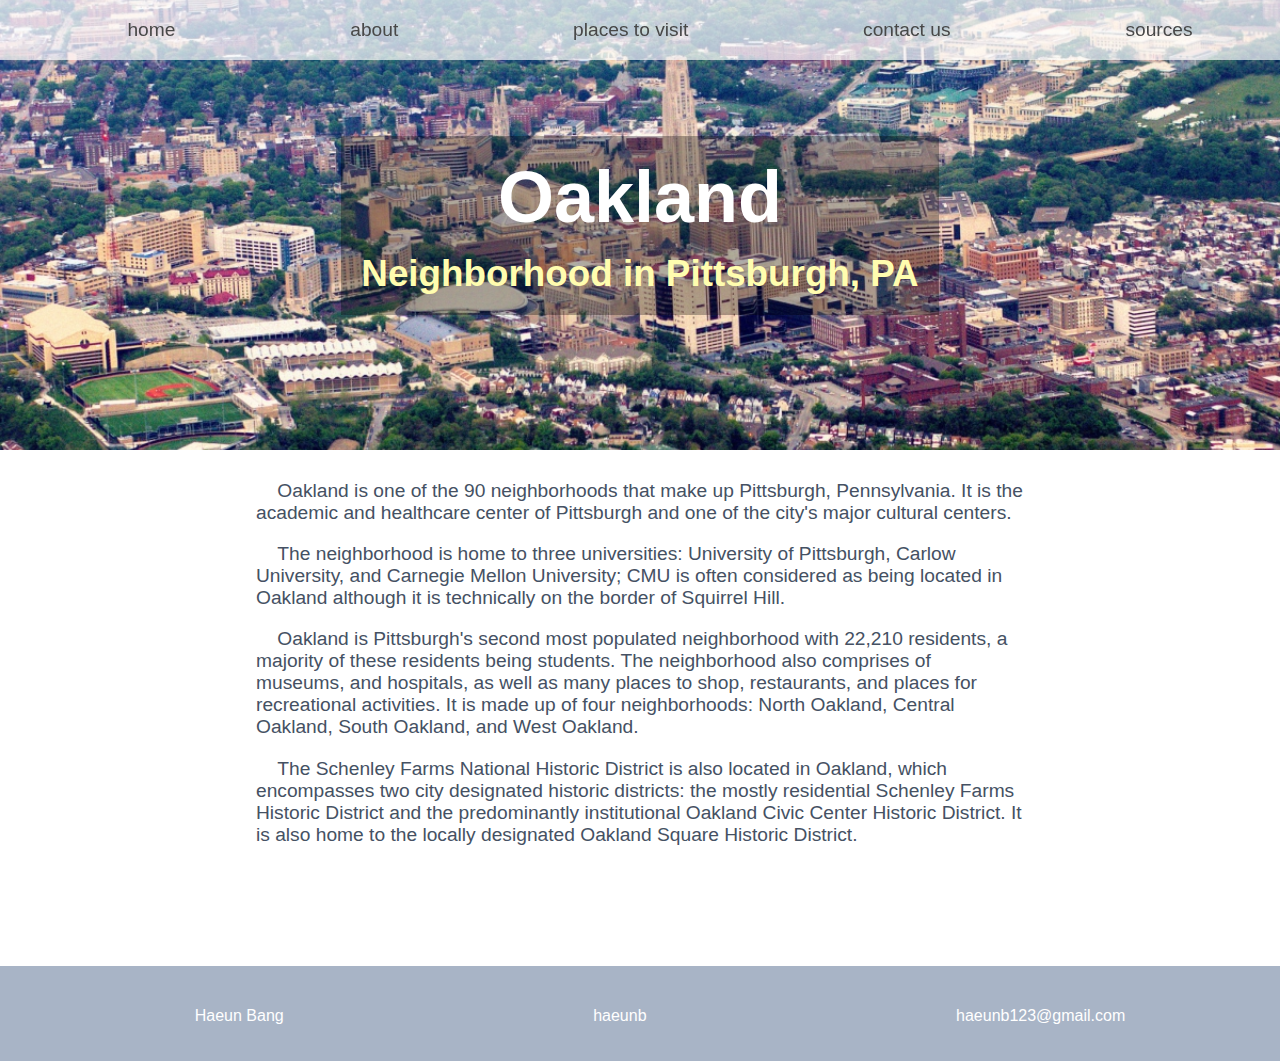
<file: index.html>
<!DOCTYPE html>
<html>
<head>
	<title>Oakland in Pittsburgh, PA</title>
	<link rel="stylesheet" type="text/css" href="resources/css/style.css">
</head>
<body>
	<header>
		<ul id="navlist">
			<li class="navitem"><a href="index.html">home</a></li>
			<li class="navitem"><a href="about.html">about</a></li>
			<li class="navitem"><a href="extra.html">places to visit</a></li>
			<li class="navitem"><a href="form.html">contact us</a></li>
			<li class="navitem"><a href="sources.html">sources</a></li>
		</ul>
	</header>
	<div id="main-content">
		<div id="banner" title="Oakland, PA">
			<div id="banner-text">
				<h1>Oakland</h1>
				<span>Neighborhood in Pittsburgh, PA</span>
			</div>
		</div>
		<div id="text-container">
			<p>&nbsp;&nbsp;&nbsp;&nbsp;Oakland is one of the 90 neighborhoods that make up Pittsburgh, Pennsylvania. It is the academic and healthcare center of Pittsburgh and one of the city's major cultural centers. 
			<p>&nbsp;&nbsp;&nbsp;&nbsp;The neighborhood is home to three universities: University of Pittsburgh, Carlow University, and Carnegie Mellon University; CMU is often considered as being located in Oakland although it is technically on the border of Squirrel Hill.</p>
			<p>&nbsp;&nbsp;&nbsp;&nbsp;Oakland is Pittsburgh's second most populated neighborhood with 22,210 residents, a majority of these residents being students. The neighborhood also comprises of museums, and hospitals, as well as many places to shop, restaurants, and places for recreational activities. It is made up of four neighborhoods: North Oakland, Central Oakland, South Oakland, and West Oakland.</p>
			<p>&nbsp;&nbsp;&nbsp;&nbsp;The Schenley Farms National Historic District is also located in Oakland, which encompasses two city designated historic districts: the mostly residential Schenley Farms Historic District and the predominantly institutional Oakland Civic Center Historic District. It is also home to the locally designated Oakland Square Historic District.</p>
		</div>
	</div>
	<footer>
		<ul id="footer-list">
			<li class="footer-item">Haeun Bang</li>
			<li class="footer-item">haeunb</li>
			<li class="footer-item" id="email-link"><a href="mailto:haeunb123@gmail.com">haeunb123@gmail.com</a></li>
		</ul>
	</footer>
</body>
</html>
</file>
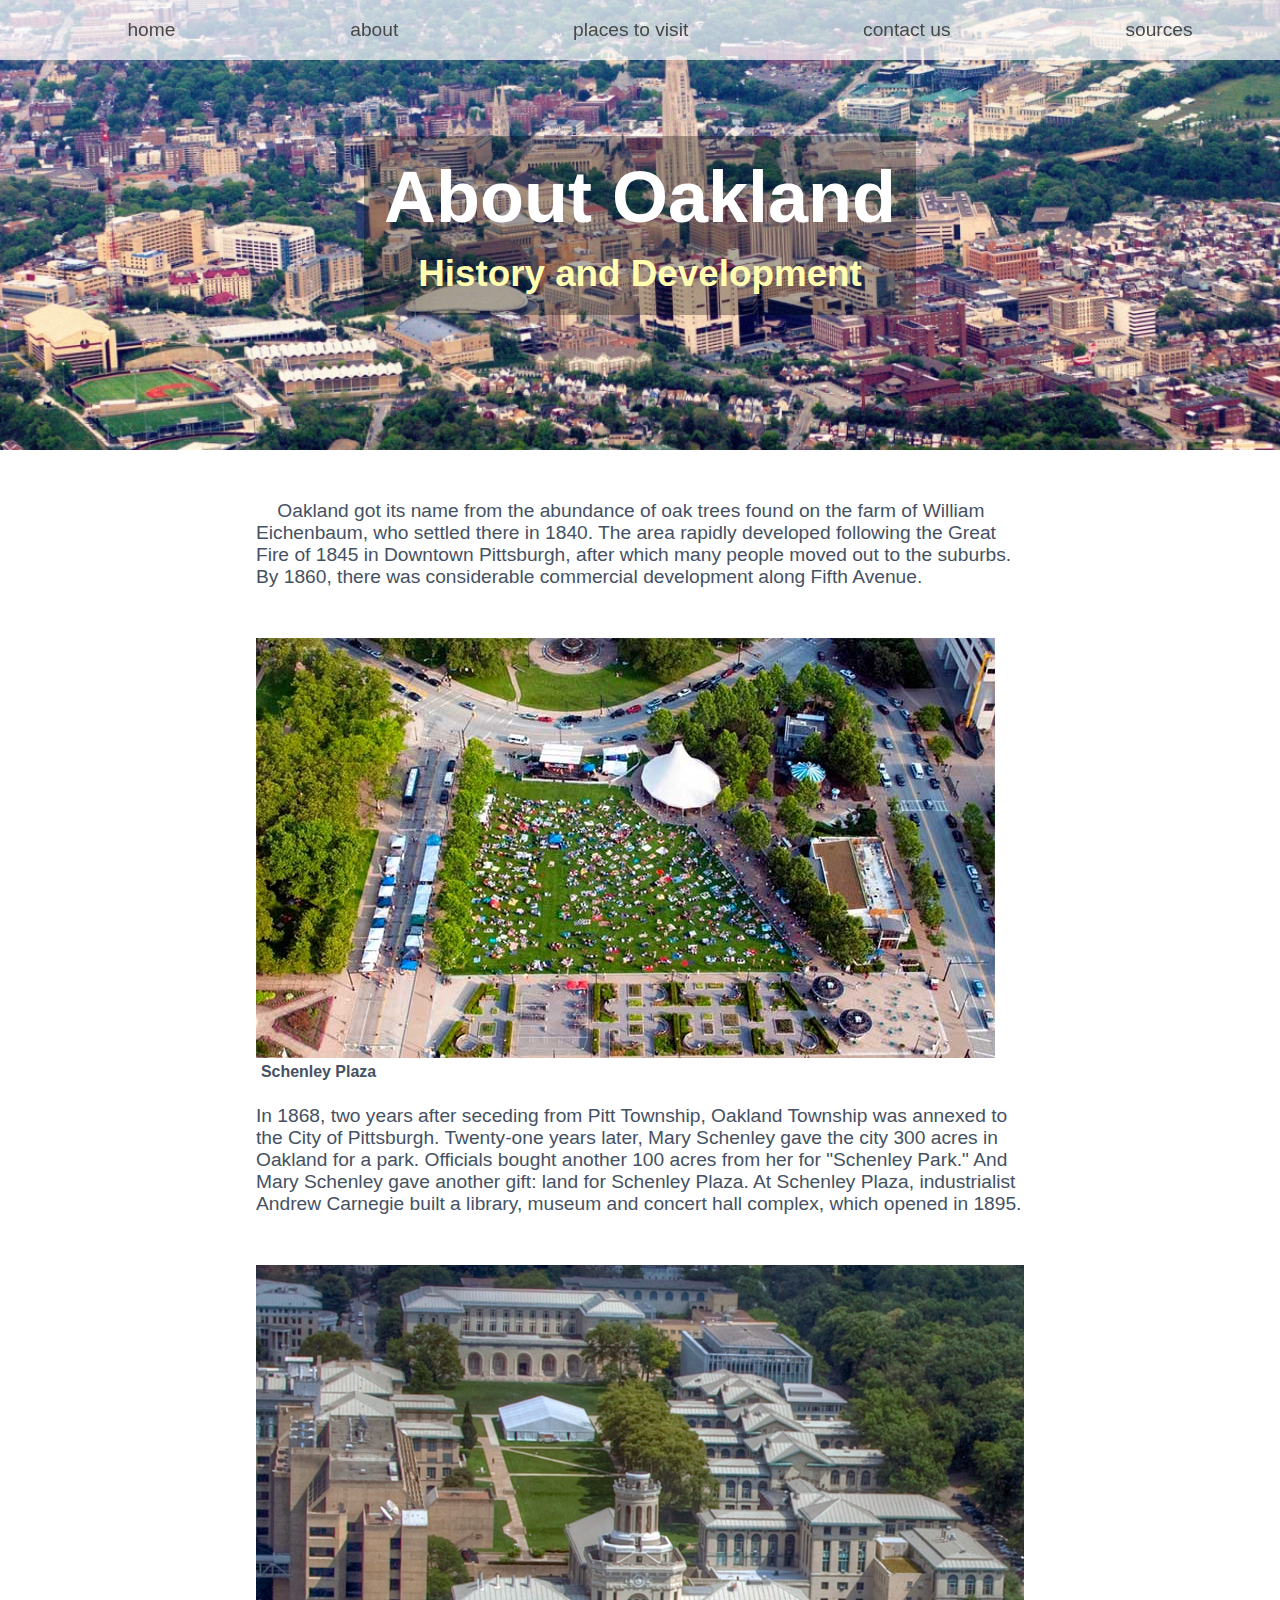
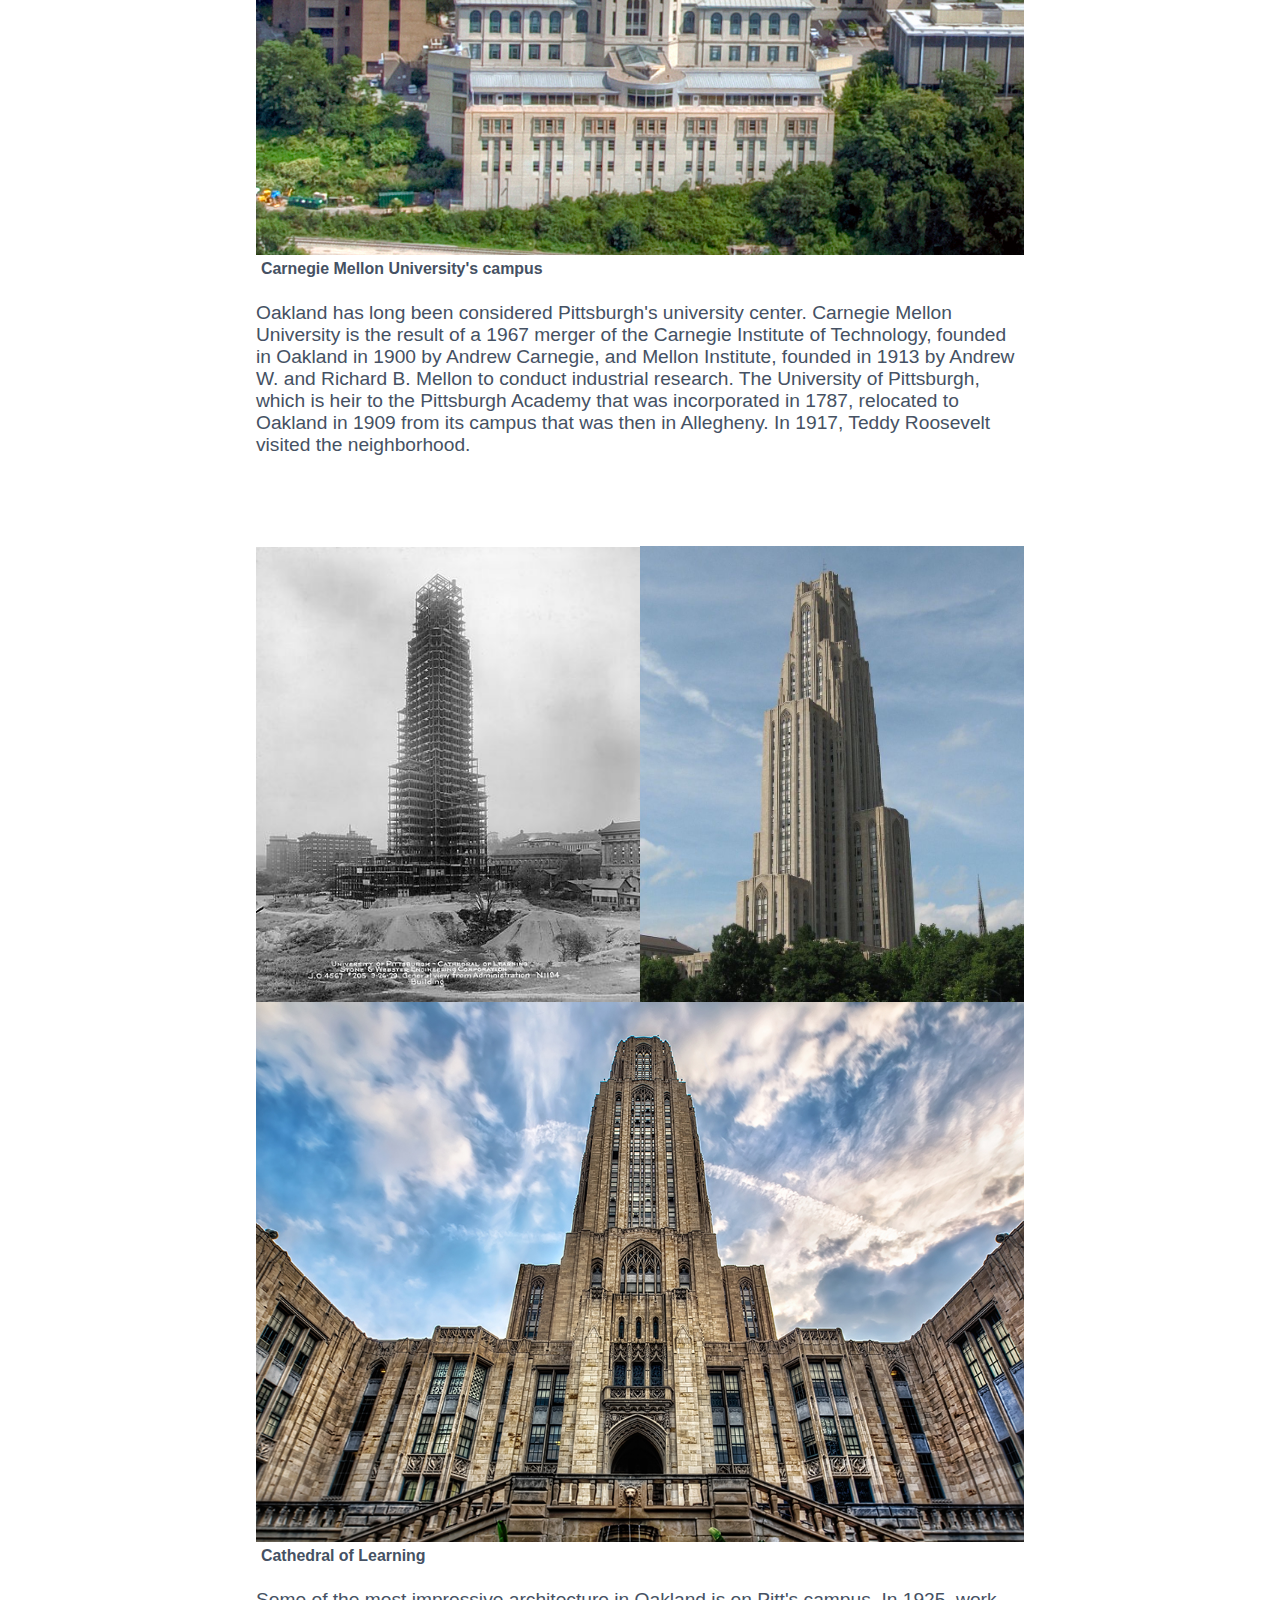
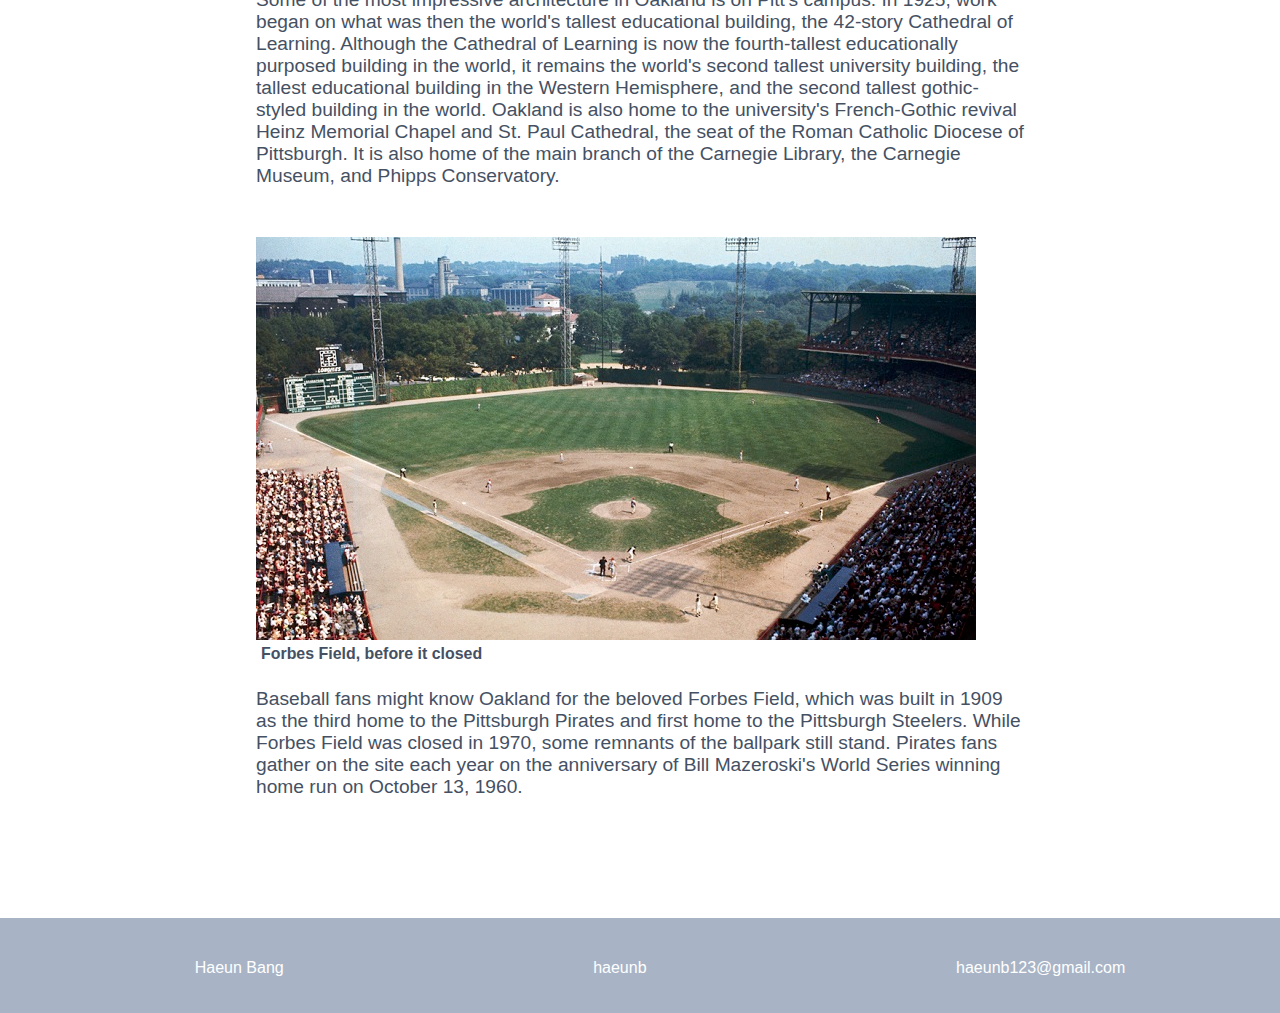
<file: about.html>
<!DOCTYPE html>
<html>
<head>
	<title>About</title>
	<link rel="stylesheet" type="text/css" href="resources/css/style.css">
</head>
<body>
	<header>
		<ul id="navlist">
			<li class="navitem"><a href="index.html">home</a></li>
			<li class="navitem"><a href="about.html">about</a></li>
			<li class="navitem"><a href="extra.html">places to visit</a></li>
			<li class="navitem"><a href="form.html">contact us</a></li>
			<li class="navitem"><a href="sources.html">sources</a></li>
		</ul>
	</header>
	<div id="main-content">
		<div id="banner" title="Oakland, PA">
			<div id="banner-text">
				<h1>About Oakland </h1>
				<span>History and Development</span>
			</div>
		</div>
		<div class="info">
			<p>&nbsp;&nbsp;&nbsp;&nbsp;Oakland got its name from the abundance of oak trees found on the farm of William Eichenbaum, who settled there in 1840. The area rapidly developed following the Great Fire of 1845 in Downtown Pittsburgh, after which many people moved out to the suburbs. By 1860, there was considerable commercial development along Fifth Avenue.</p>
			<div class="image-container">
				<img src="resources/images/schenley-plaza.jpg" alt="Schenley Plaza">
				<h5>Schenley Plaza</h5>
			</div>
			<p>In 1868, two years after seceding from Pitt Township, Oakland Township was annexed to the City of Pittsburgh. Twenty-one years later, Mary Schenley gave the city 300 acres in Oakland for a park. Officials bought another 100 acres from her for "Schenley Park." And Mary Schenley gave another gift: land for Schenley Plaza. At Schenley Plaza, industrialist Andrew Carnegie built a library, museum and concert hall complex, which opened in 1895.</p>
			<div class="image-container">
				<img src="resources/images/cmu.jpg" alt="Carnegie Mellon University campus">
				<h5>Carnegie Mellon University's campus</h5>
			</div>
			<p>Oakland has long been considered Pittsburgh's university center. Carnegie Mellon University is the result of a 1967 merger of the Carnegie Institute of Technology, founded in Oakland in 1900 by Andrew Carnegie, and Mellon Institute, founded in 1913 by Andrew W. and Richard B. Mellon to conduct industrial research. The University of Pittsburgh, which is heir to the Pittsburgh Academy that was incorporated in 1787, relocated to Oakland in 1909 from its campus that was then in Allegheny. In 1917, Teddy Roosevelt visited the neighborhood.</p>
			<div class="image-container">
				<div id="cathy">
					<img src="resources/images/cathedral-steel.jpeg" alt="Cathedral of Learning">
					<img id="cathy-finished" src="resources/images/cathedral-finished.jpg" alt="Cathedral of Learning">
				</div>
				<img src="resources/images/cathedral.jpg" alt="Cathedral of Learning Upwards View">
				<h5>Cathedral of Learning</h5>
			</div>
			<p>Some of the most impressive architecture in Oakland is on Pitt's campus. In 1925, work began on what was then the world's tallest educational building, the 42-story Cathedral of Learning. Although the Cathedral of Learning is now the fourth-tallest educationally purposed building in the world, it remains the world's second tallest university building, the tallest educational building in the Western Hemisphere, and the second tallest gothic-styled building in the world. Oakland is also home to the university's French-Gothic revival Heinz Memorial Chapel and St. Paul Cathedral, the seat of the Roman Catholic Diocese of Pittsburgh. It is also home of the main branch of the Carnegie Library, the Carnegie Museum, and Phipps Conservatory.</p>
			<div class="image-container">
				<img src="resources/images/forbes-field.jpg" alt="Forbes Field">
				<h5>Forbes Field, before it closed</h5>
			</div>
			<p>Baseball fans might know Oakland for the beloved Forbes Field, which was built in 1909 as the third home to the Pittsburgh Pirates and first home to the Pittsburgh Steelers. While Forbes Field was closed in 1970, some remnants of the ballpark still stand. Pirates fans gather on the site each year on the anniversary of Bill Mazeroski's World Series winning home run on October 13, 1960.</p>
		</div>
	</div>
	<footer>
		<ul id="footer-list">
			<li class="footer-item">Haeun Bang</li>
			<li class="footer-item">haeunb</li>
			<li class="footer-item" id="email-link"><a href="mailto:haeunb123@gmail.com">haeunb123@gmail.com</a></li>
		</ul>
	</footer>
</body>
</html>
</file>
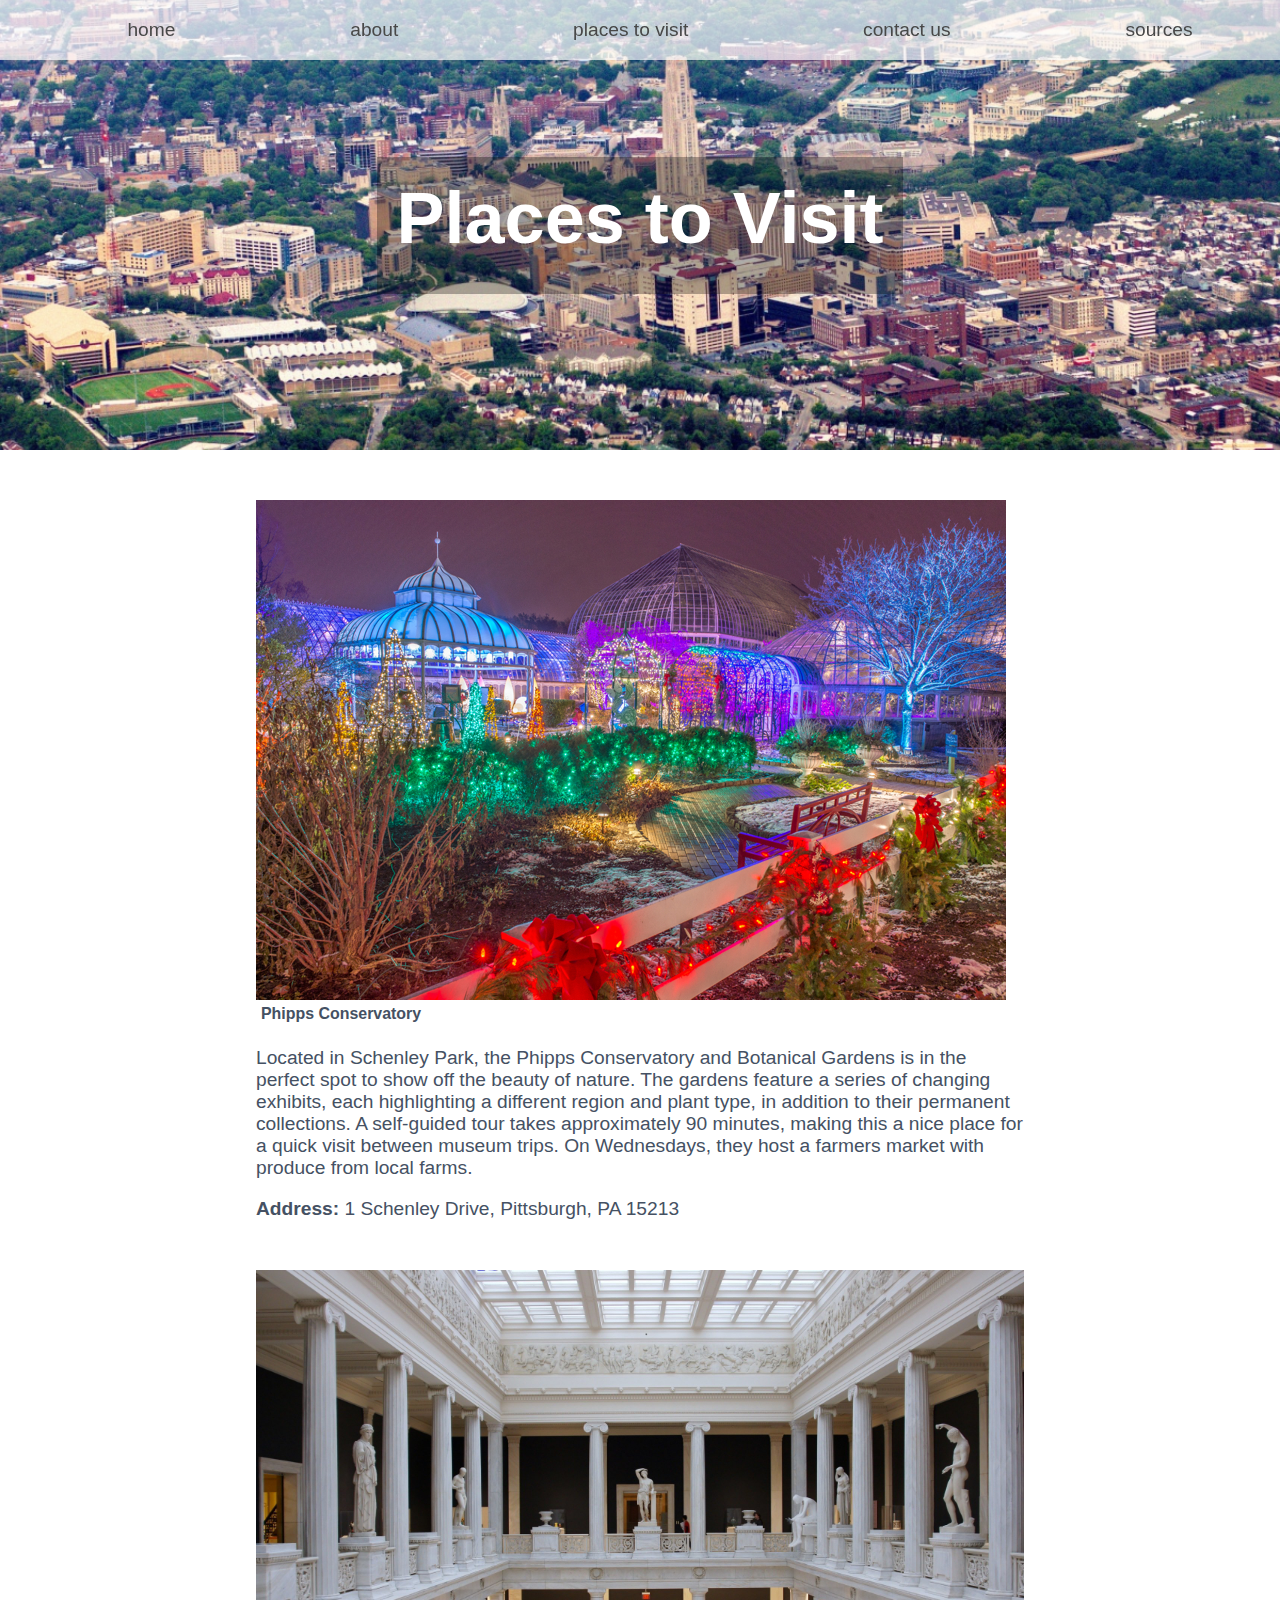
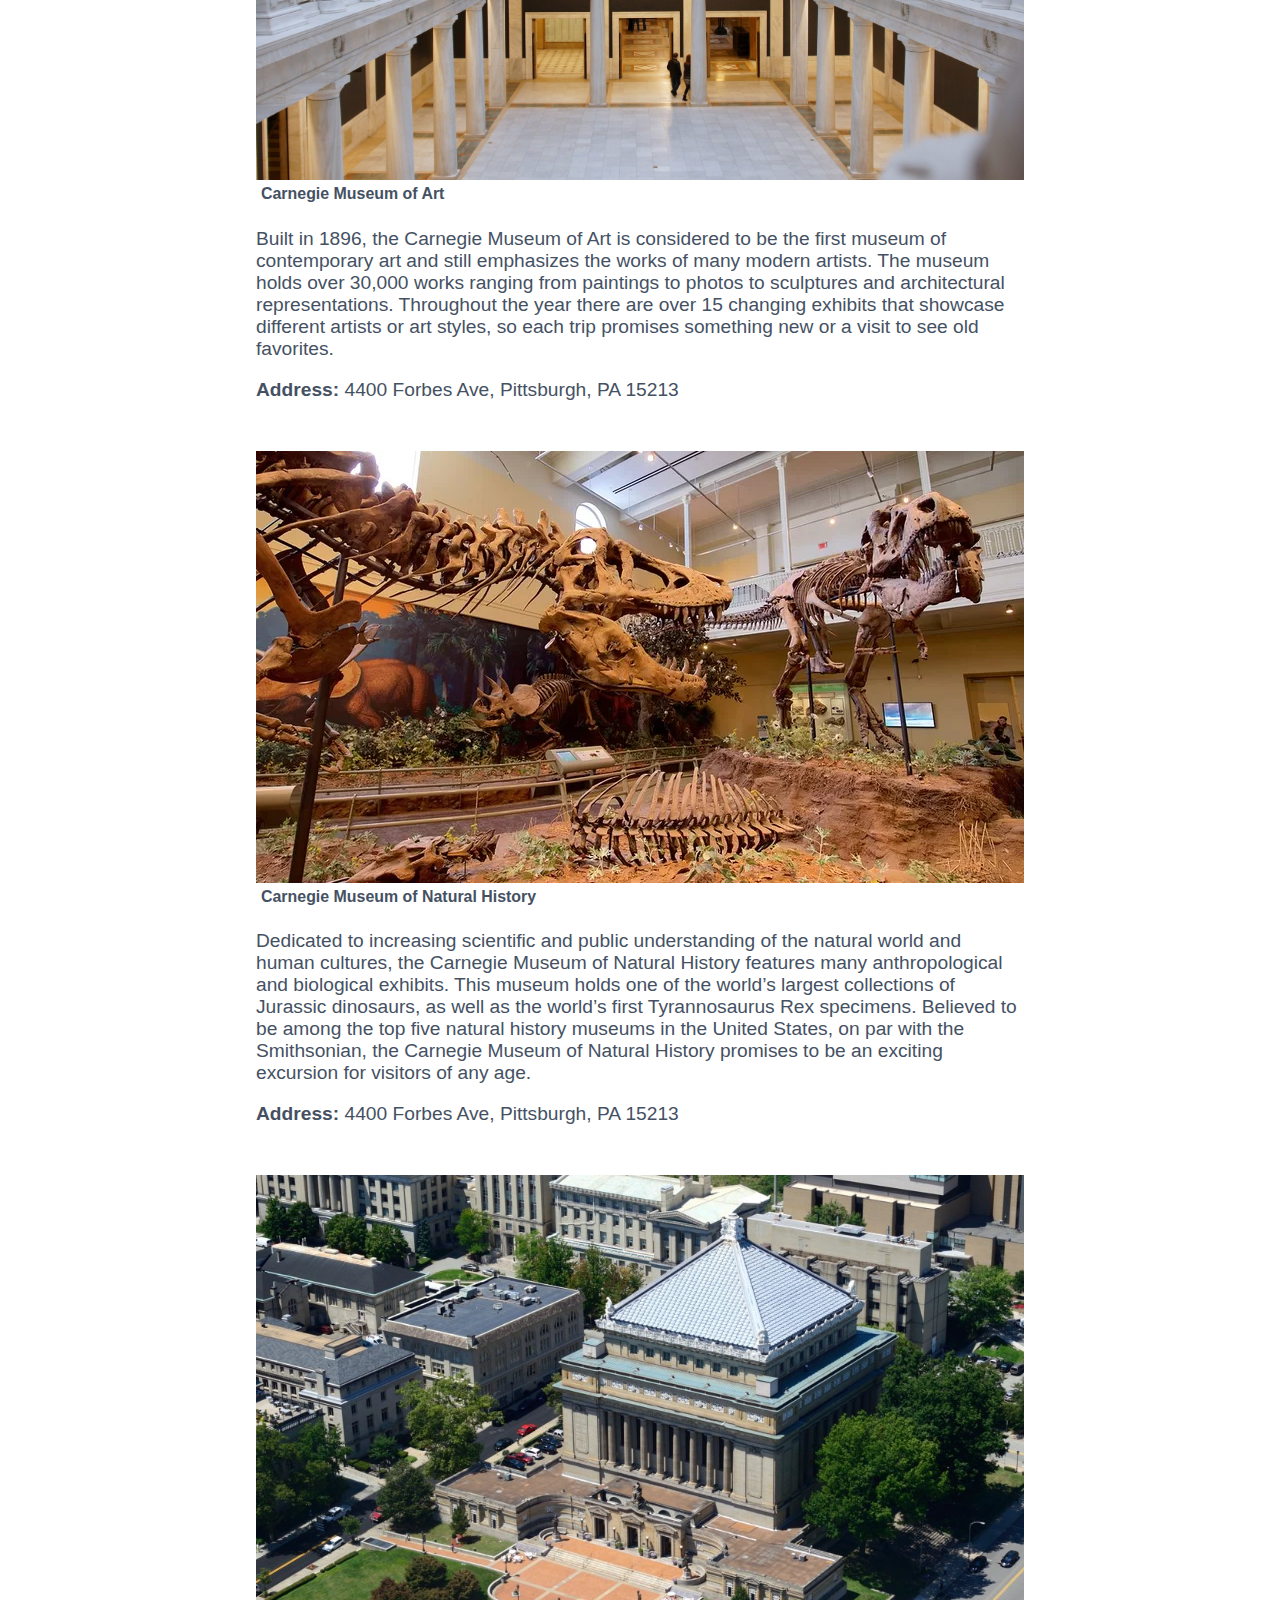
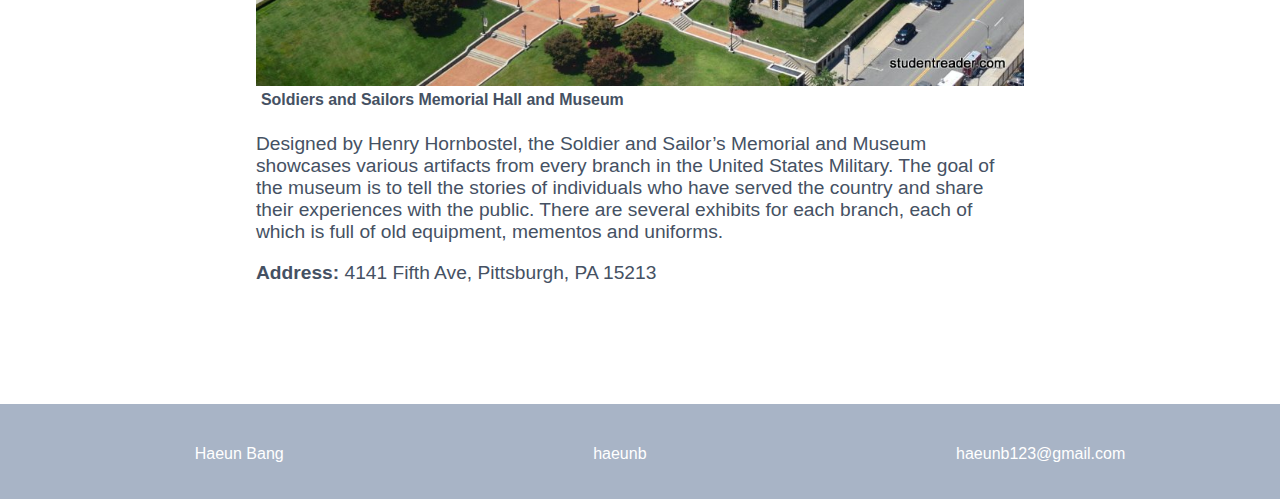
<file: extra.html>
<!DOCTYPE html>
<html>
<head>
	<title>Places to Visit</title>
	<link rel="stylesheet" type="text/css" href="resources/css/style.css">
</head>
<body>
	<header>
		<ul id="navlist">
			<li class="navitem"><a href="index.html">home</a></li>
			<li class="navitem"><a href="about.html">about</a></li>
			<li class="navitem"><a href="extra.html">places to visit</a></li>
			<li class="navitem"><a href="form.html">contact us</a></li>
			<li class="navitem"><a href="sources.html">sources</a></li>
		</ul>
	</header>
	<div id="main-content">
		<div id="banner" title="Oakland, PA">
			<div id="banner-text">
				<h1>Places to Visit</h1>
				<span></span>
			</div>
		</div>
		<div class="info">
			<div id="phipps">
				<div class="image-container">
					<img src="resources/images/phipps.jpg" alt="Phipps Conservatory">
					<h5>Phipps Conservatory</h5>
				</div>
				<p>Located in Schenley Park, the Phipps Conservatory and Botanical Gardens is in the perfect spot to show off the beauty of nature. The gardens feature a series of changing exhibits, each highlighting a different region and plant type, in addition to their permanent collections. A self-guided tour takes approximately 90 minutes, making this a nice place for a quick visit between museum trips. On Wednesdays, they host a farmers market with produce from local farms.</p>
				<span><b>Address:&nbsp;</b>1 Schenley Drive, Pittsburgh, PA 15213</span>
			</div>
			<div id="carnegie-art">
				<div class="image-container">
					<img src="resources/images/carnegie-art.jpg" alt="Carnegie Museum of Art">
					<h5>Carnegie Museum of Art</h5>
				</div>
				<p>Built in 1896, the Carnegie Museum of Art is considered to be the first museum of contemporary art and still emphasizes the works of many modern artists. The museum holds over 30,000 works ranging from paintings to photos to sculptures and architectural representations. Throughout the year there are over 15 changing exhibits that showcase different artists or art styles, so each trip promises something new or a visit to see old favorites.
				</p>
				<span><b>Address:&nbsp;</b>4400 Forbes Ave, Pittsburgh, PA 15213</span>
			</div>
			<div id="carnegie-natural">
				<div class="image-container">
					<img src="resources/images/carnegie-natural.jpg" alt="Carnegie Museum of Natural History">
					<h5>Carnegie Museum of Natural History</h5>
				</div>
				<p>Dedicated to increasing scientific and public understanding of the natural world and human cultures, the Carnegie Museum of Natural History features many anthropological and biological exhibits. This museum holds one of the world’s largest collections of Jurassic dinosaurs, as well as the world’s first Tyrannosaurus Rex specimens. Believed to be among the top five natural history museums in the United States, on par with the Smithsonian, the Carnegie Museum of Natural History promises to be an exciting excursion for visitors of any age.</p>
				<span><b>Address:&nbsp;</b>4400 Forbes Ave, Pittsburgh, PA 15213</span>
			</div>
			<div id="soldiers">
				<div class="image-container">
					<img src="resources/images/soldiers.jpg" alt="Soldiers and Sailors Memorial Hall and Museum">
					<h5>Soldiers and Sailors Memorial Hall and Museum</h5>
				</div>
				<p>Designed by Henry Hornbostel, the Soldier and Sailor’s Memorial and Museum showcases various artifacts from every branch in the United States Military. The goal of the museum is to tell the stories of individuals who have served the country and share their experiences with the public. There are several exhibits for each branch, each of which is full of old equipment, mementos and uniforms.
				</p>
				<span><b>Address:&nbsp;</b>4141 Fifth Ave, Pittsburgh, PA 15213</span>
			</div>
		</div>
	</div>
	<footer>
		<ul id="footer-list">
			<li class="footer-item">Haeun Bang</li>
			<li class="footer-item">haeunb</li>
			<li class="footer-item" id="email-link"><a href="mailto:haeunb123@gmail.com">haeunb123@gmail.com</a></li>
		</ul>
	</footer>
</body>
</html>
</file>
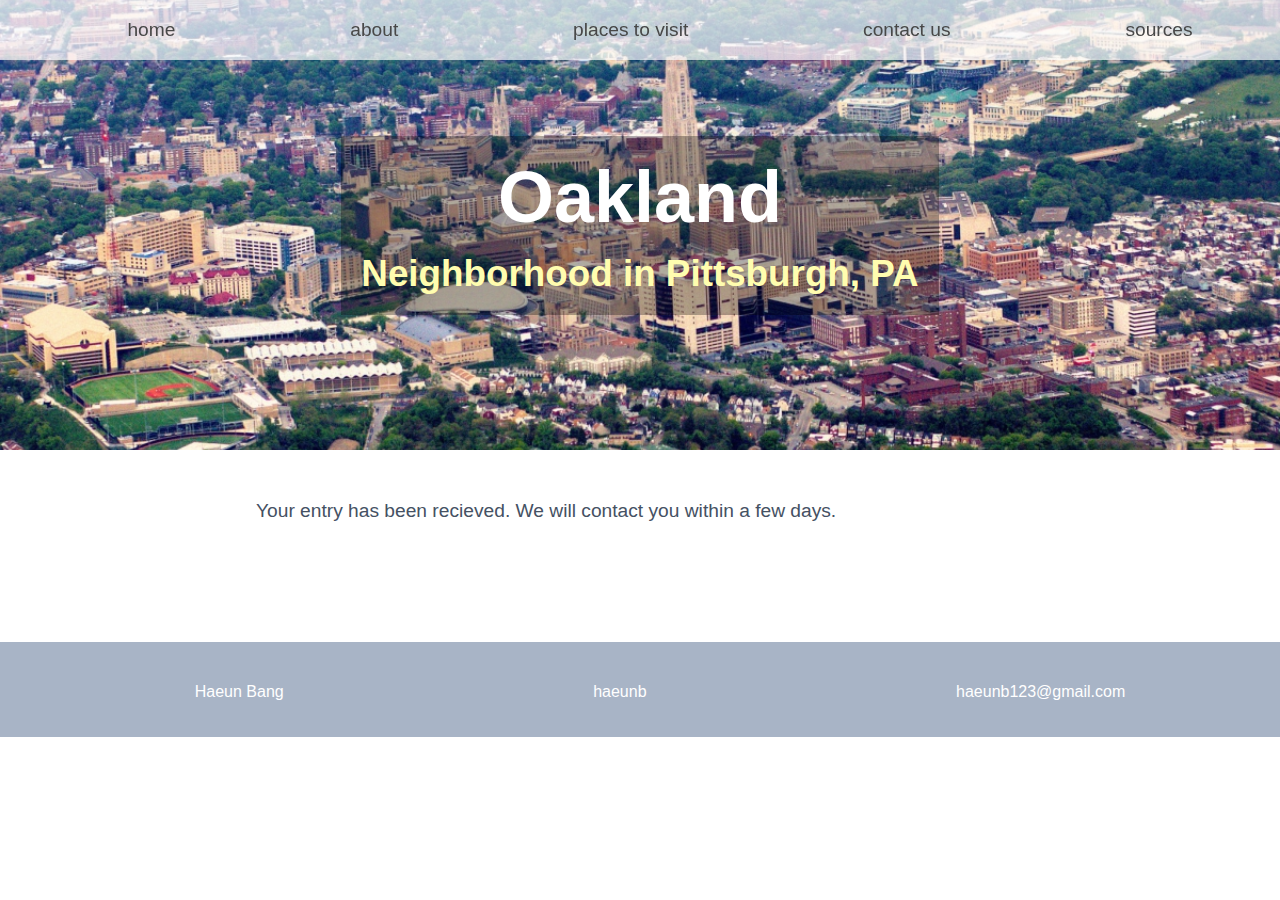
<file: form-completed.html>
<!DOCTYPE html>
<html>
<head>
	<title>Oakland in Pittsburgh, PA</title>
	<link rel="stylesheet" type="text/css" href="resources/css/style.css">
</head>
<body>
	<header>
		<ul id="navlist">
			<li class="navitem"><a href="index.html">home</a></li>
			<li class="navitem"><a href="about.html">about</a></li>
			<li class="navitem"><a href="extra.html">places to visit</a></li>
			<li class="navitem"><a href="form.html">contact us</a></li>
			<li class="navitem"><a href="sources.html">sources</a></li>
		</ul>
	</header>
	<div id="main-content">
		<div id="banner" title="Oakland, PA">
			<div id="banner-text">
				<h1>Oakland</h1>
				<span>Neighborhood in Pittsburgh, PA</span>
			</div>
		</div>
		<div class="info">
			Your entry has been recieved. We will contact you within a few days.
		</div>
	</div>
	<footer>
		<ul id="footer-list">
			<li class="footer-item">Haeun Bang</li>
			<li class="footer-item">haeunb</li>
			<li class="footer-item" id="email-link"><a href="mailto:haeunb123@gmail.com">haeunb123@gmail.com</a></li>
		</ul>
	</footer>
</body>
</html>
</file>
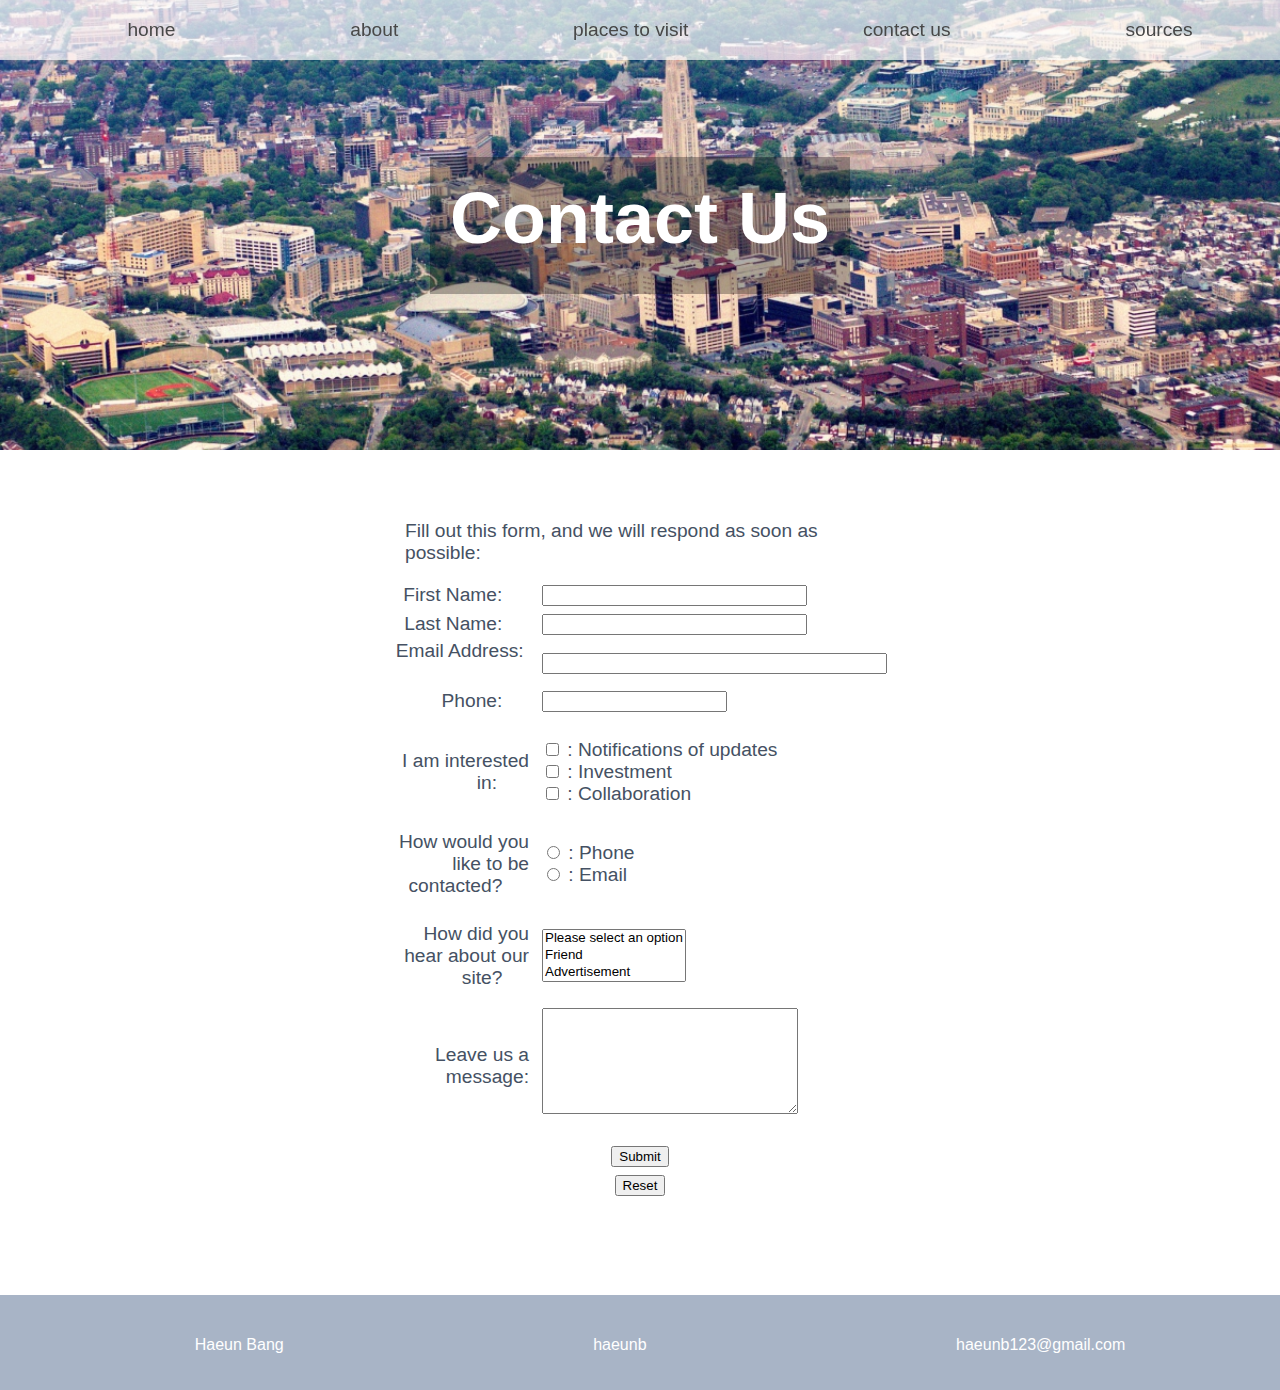
<file: form.html>
<!DOCTYPE html>
<html>
<head>
	<title>Contact Us</title>
	<link rel="stylesheet" type="text/css" href="resources/css/style.css">
</head>
<body>
	<header>
		<ul id="navlist">
			<li class="navitem"><a href="index.html">home</a></li>
			<li class="navitem"><a href="about.html">about</a></li>
			<li class="navitem"><a href="extra.html">places to visit</a></li>
			<li class="navitem"><a href="form.html">contact us</a></li>
			<li class="navitem"><a href="sources.html">sources</a></li>
		</ul>
	</header>
	<div id="main-content">
		<div id="banner" title="Oakland, PA">
			<div id="banner-text">
				<h1>Contact Us</h1>
			</div>
		</div>

		<div id="wrapper">
			<div id="form">
				<!-- This is the validation script.-->
				<script>function validate()

					{
					if (document.formcontent.firstname.value.length < 2 || document.formcontent.lastname.value.length < 2 )

					{
					alert("Please enter your whole name.");
					return false;
					}

					if (document.formcontent.email.value.length < 6 )
					{

					alert("Please enter a valid email address.");
					return false;
					}

					if (document.formcontent.phone.value.length < 7 )
					{

					alert("Please enter your phone number.");
					return false;
					}

					return true;
					}


				</script>


				<!-- Script ends here and form starts here -->
				<div id="form-desc">
					Fill out this form, and we will respond as soon as possible:
				</div>

				<table width="500">

					<form name="formcontent" action ="form-completed.html" method = "post" onSubmit = "return validate();">

						<tr>
							<td width="40%" class="formlabel">
								First Name:&nbsp; &nbsp; &nbsp;
							</td>
							<td width="60%" class="forminfo">
								<!-- INPUT TAG FOR TEXT FIELD-->
								<input type="text" size = "30" name = "firstname">
							</td>
						</tr>

						<tr>
							<td class="formlabel">
								Last Name:&nbsp; &nbsp; &nbsp;
							</td>
							<td class="forminfo">
								<input type="text" size = "30" name="lastname">
							</td>
						</tr>

						<tr>
							<td class="formlabel">
								Email Address:&nbsp; &nbsp; &nbsp;
							</td>
							<td valign="top" class="forminfo">
								<input type="text" size = "40" name="email">
							</td>
						</tr>

						<tr>
							<td class="formlabel">
								Phone:&nbsp; &nbsp; &nbsp;
							</td>
							<td class="forminfo">
								<input type="text" name="phone" maxlength="15" />
							</td>
						</tr>
				    
				        <!-- check boxes -->
						<tr>
							<td height="84" id = "topalign" class="formlabel">
								<br>I am interested in: &nbsp; &nbsp; &nbsp;
							</td>
							<td align = "left" valign ="middle" class="forminfo">
								<br/>
								<input type="checkbox" name = "Design" value="Design"/>
								: Notifications of updates
								<br/>
								<input type="checkbox" name = "Development" value="Development" />
								: Investment
								<br/>
								<input type="checkbox" name = "Hosting" value="Hosting" />
								: Collaboration
								<br/>
							</td>
						</tr>

						<!-- radio boxes-->
						<tr>
							<td height="63" id = "topalign" class="formlabel">
								<br/>How would you like to be contacted?&nbsp; &nbsp; &nbsp;
							</td>
							<td align = "left" valign = "middle" class="forminfo">
								<br/>
								<input type="radio" name = "contactchoice" value="emailcontact" />
								: Phone
								<br/>
								<input type="radio" name = "contactchoice" value="phonecontact" />
								: Email
								<br/>
							</td>
						</tr>

						<!-- scroll/ drop menu -->
						<tr>
							<td class="formlabel">
								<br/>
								How did you hear about our site?&nbsp; &nbsp; &nbsp;
							</td>
							<td class="forminfo"><br/>
								<select name = "referral_code" size="3" multiple="3">
									<option value="NULL">
										Please select an option
									</option>
									<option value = "FRIEND">
										Friend
									</option>
									<option value = "AD">
										Advertisement
									</option>
									<option value = "GOOGLE">
										Google
									</option>
									<option value = "OTHER">
										Other
									</option>
								</select>
							</td>
					 	</tr>

						<!-- Text typing area -->
						<tr> <!--row for "Message:" heading-->
							<td height="30" colspan="1" valign="top" class="formlabel">
								Leave us a message:
							</td>
							<td height="100"  colspan="2" valign="top" class="forminfo">
								<!--text area tag-->
								<textarea id="comments" wrap="hard" rows="5" cols="45" align = "left">
								</textarea>
							</td>
						</tr>
						
						<!-- submit button -->
						<tr>
							<td id="submit-button" height="26" valign="top" colspan= "2" class="forminfo">
								<input type="submit" value="Submit" name = "submit">
							</td>
						</tr>

						<!-- reset button -->
						<tr>
							<td id="reset-button" height="26" valign="top"  colspan= "2" class="forminfo">
								<input type= "reset">
							</td>
						</tr>

					</form>

				</table>
			</div>
		</div>

	</div>
	<footer>
		<ul id="footer-list">
			<li class="footer-item">Haeun Bang</li>
			<li class="footer-item">haeunb</li>
			<li class="footer-item" id="email-link"><a href="mailto:haeunb123@gmail.com">haeunb123@gmail.com</a></li>
		</ul>
	</footer>
</body>
</html>
</file>
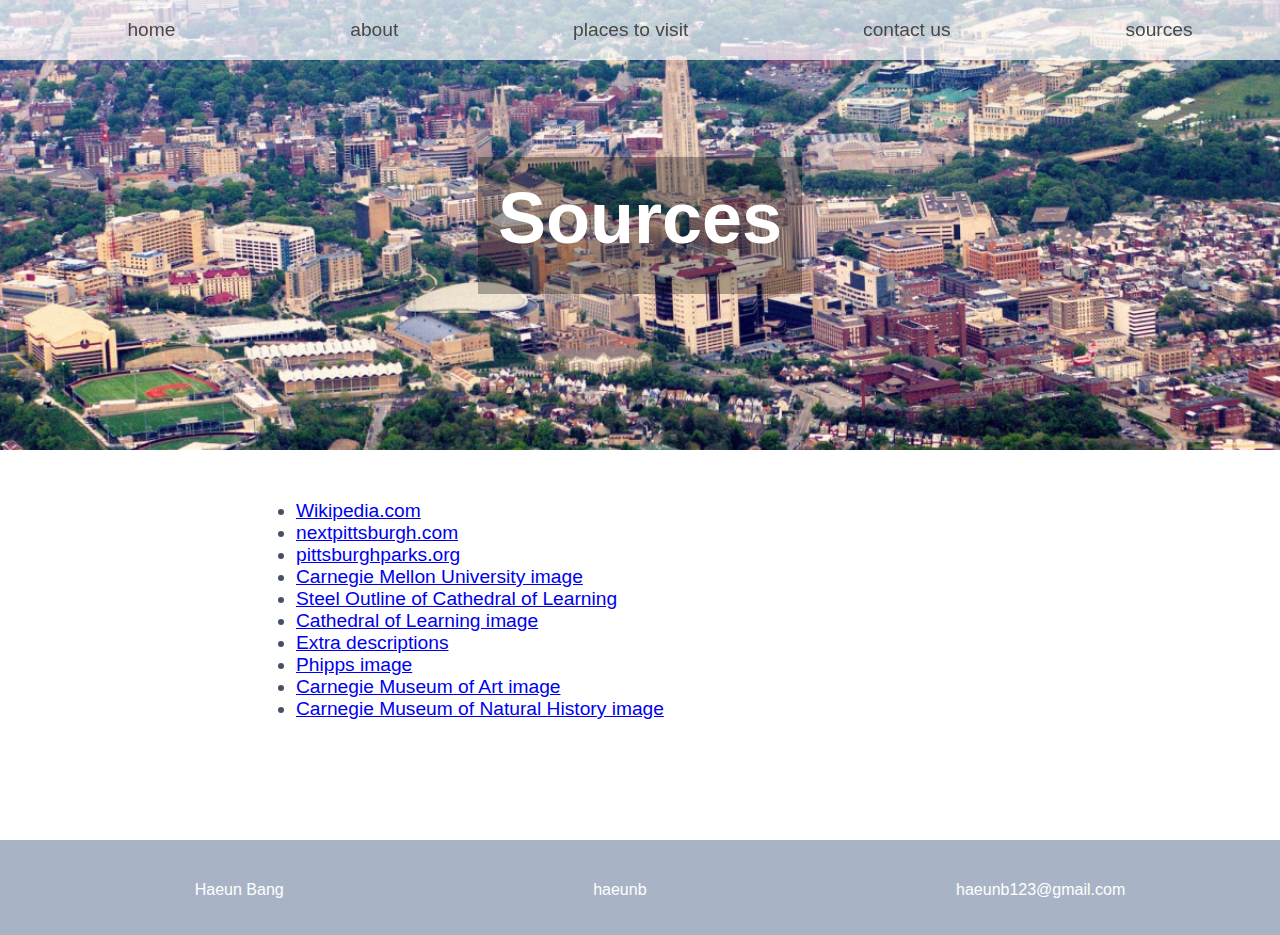
<file: sources.html>
<!DOCTYPE html>
<html>
<head>
	<title>Sources</title>
	<link rel="stylesheet" type="text/css" href="resources/css/style.css">
</head>
<body>
	<header>
		<ul id="navlist">
			<li class="navitem"><a href="index.html">home</a></li>
			<li class="navitem"><a href="about.html">about</a></li>
			<li class="navitem"><a href="extra.html">places to visit</a></li>
			<li class="navitem"><a href="form.html">contact us</a></li>
			<li class="navitem"><a href="sources.html">sources</a></li>
		</ul>
	</header>
	<div id="main-content">
		<div id="banner">
			<div id="banner-text" title="Oakland, PA">
				<h1>Sources</h1>
			</div>
		</div>
		<div class="info">
			<ul>
				<li><a href="https://en.wikipedia.org/wiki/Oakland_(Pittsburgh)#History">Wikipedia.com</a></li>
				<li><a href="https://www.nextpittsburgh.com/pittsburgh-neighborhoods-map-and-guides/things-to-do-in-oakland/">nextpittsburgh.com</a></li>
				<li><a href="https://www.pittsburghparks.org/projects">pittsburghparks.org</a></li>
				<li><a href="http://www.dataversity.net/carnegie-mellon-university-becomes-a-testing-campus-for-the-internet-of-things/">Carnegie Mellon University image</a></li>
				<li><a href="https://documenting.pitt.edu/islandora/object/pitt:CTL028.UA">Steel Outline of Cathedral of Learning</a></li>
				<li><a href="http://www.swipehunger.org/pitt">Cathedral of Learning image</a></li>
				<li><a href="https://theculturetrip.com/north-america/usa/pennsylvania/articles/10-things-to-see-do-in-oakland-pittsburgh/">Extra descriptions</a></li>
				<li><a href="https://www.visitpittsburgh.com/directory/phipps-conservatory-and-botanical-gardens/">Phipps image</a></li>
				<li><a href="https://www.pennlive.com/entertainment/index.ssf/2017/08/carnegie_museums_free_days.html">Carnegie Museum of Art image</a></li>
				<li><a href="https://www.google.com/url?sa=i&source=images&cd=&cad=rja&uact=8&ved=2ahUKEwjG7P2S2JXeAhWnVN8KHYteCaIQjhx6BAgBEAM&url=https%3A%2F%2Fwww.expedia.com%2FCarnegie-Museum-Of-Natural-History-Oakland.d6078701.Vacation-Attraction&psig=AOvVaw0DBQc2ayvK7JIx06bWU-Li&ust=1540147860691076">Carnegie Museum of Natural History image</a></li>
			</ul>
		</div>
	</div>
	<footer>
		<ul id="footer-list">
			<li class="footer-item">Haeun Bang</li>
			<li class="footer-item">haeunb</li>
			<li class="footer-item" id="email-link"><a href="mailto:haeunb123@gmail.com">haeunb123@gmail.com</a></li>
		</ul>
	</footer>
</body>
</html>
</file>
<file: resources/css/style.css>
body {
	font-family: helvetica;
	margin: 0;
	padding-top: 0;
}

/* styles for navigation bar */
header {
	background-color: rgba(255,255,255,0.7);
	display: flex;
	align-items: center;
	z-index: 1;
	width: 100%;
	height: 60px;
	position: fixed;
}


#navlist {
	font-size: 1.2rem;
	display: flex;
	width: 100%;
	justify-content: space-around;
	align-items: center;
	list-style-position: inside;
	list-style-type: none;
}

.navitem {
	text-decoration: none;
	text-align: center;
}

.navitem a:link {
	color: #484848;
	text-decoration: none;
}

.navitem a:visited {
	color: #a8453c;
	text-decoration: none;
}

.navitem a:hover {
	color: #F60;
	text-decoration: underline;
}

.navitem a:active {
	color: #6C0;
	text-decoration: none;
}

/* styles for main content */

#main-content {
	position: relative;
	padding-bottom: 60px;
}

#banner {
	background-image: url("../images/oakland.jpg");
	display: flex;
	justify-content: center;
	align-items: center;
	height: 450px;
	color: #FFFFFF;
	background-size: cover;
	background-position: center;
	text-align: center;
}

#banner-text {
	background-color: rgba(0,0,0,0.3);
	padding: 20px;
}

#banner h1 {
	font-size: 4.5rem;
	margin: 0;
	padding-bottom: 15px;
}

#banner span {
	font-size: 2.3rem;
	font-weight: bold;
	color: #fffdaf;
}

#text-container {
	margin-top: 30px;
	margin-bottom: 60px;
	color: #455163;
	font-size: 1.2rem;
	margin-left: 20%;
	margin-right: 20%;
}

.info {
	margin-top: 50px;
	margin-bottom: 60px;
	color: #455163;
	font-size: 1.2rem;
	margin-left: 20%;
	margin-right: 20%;
}

.image-container {
	display; flex;
	justify-content: center;
	margin-top: 50px;
	width: 100%;
	overflow: hidden;
}

.image-container img {
	max-width: 100%;
	height: auto;
	display: block;
}

h5 {
	margin: 5px;
	display: block;
}

#cathy {
	display: flex;
	align-items: center;
	justify-content: center;
	margin-top: 40px;
	overflow: hidden;
}

#cathy img {
	width: 50%;
}

#wrapper {
	color: #455163;
	font-size: 1.2rem;
	position: relative;
	margin-left: auto;
	margin-right: auto;
	margin-top: 20px;
	padding: 35px 25px;
	width: 500px;
}

#form-desc {
	margin: 15px;
}

.formlabel{
	text-align: right;
	vertical-align: middle;
	padding-right: 10px;
	height: 25px;
}

.forminfo {
	vertical-align: middle;
	height: 25px;
}

#submit-button, #reset-button {
	text-align: center;
	vertical-align: middle;
}

#comments {
	margin-top: 15px;
	width: 250px;
	height: 100px;
	margin-bottom: 20px;
}

/* styles for footer */

footer {
	position: relative;
	bottom: 0;
	padding-top: 25px;
	width: 100%;
	height: 70px;
	background-color: rgba(82, 105, 142, 0.5);
	color: white;

}

#footer-list {
	display: flex;
	justify-content: space-around;
	align-items: center;
	list-style-position: inside;
	list-style-type: none;
}

.footer-item {
	text-decoration: none;
	color: white;
	text-align: center;
	margin-left: auto;
	margin-right: auto;
}


#email-link a:link {
	color: #FFFFFF;
	text-decoration: none;
}

#email-link a:visited {
	color: #03C;
	text-decoration: none;
}

#email-link a:hover {
	color: #F60;
	text-decoration: underline;
}

#email-link a:active {
	color: #FFFFFF;
	text-decoration: none;
}
</file>
